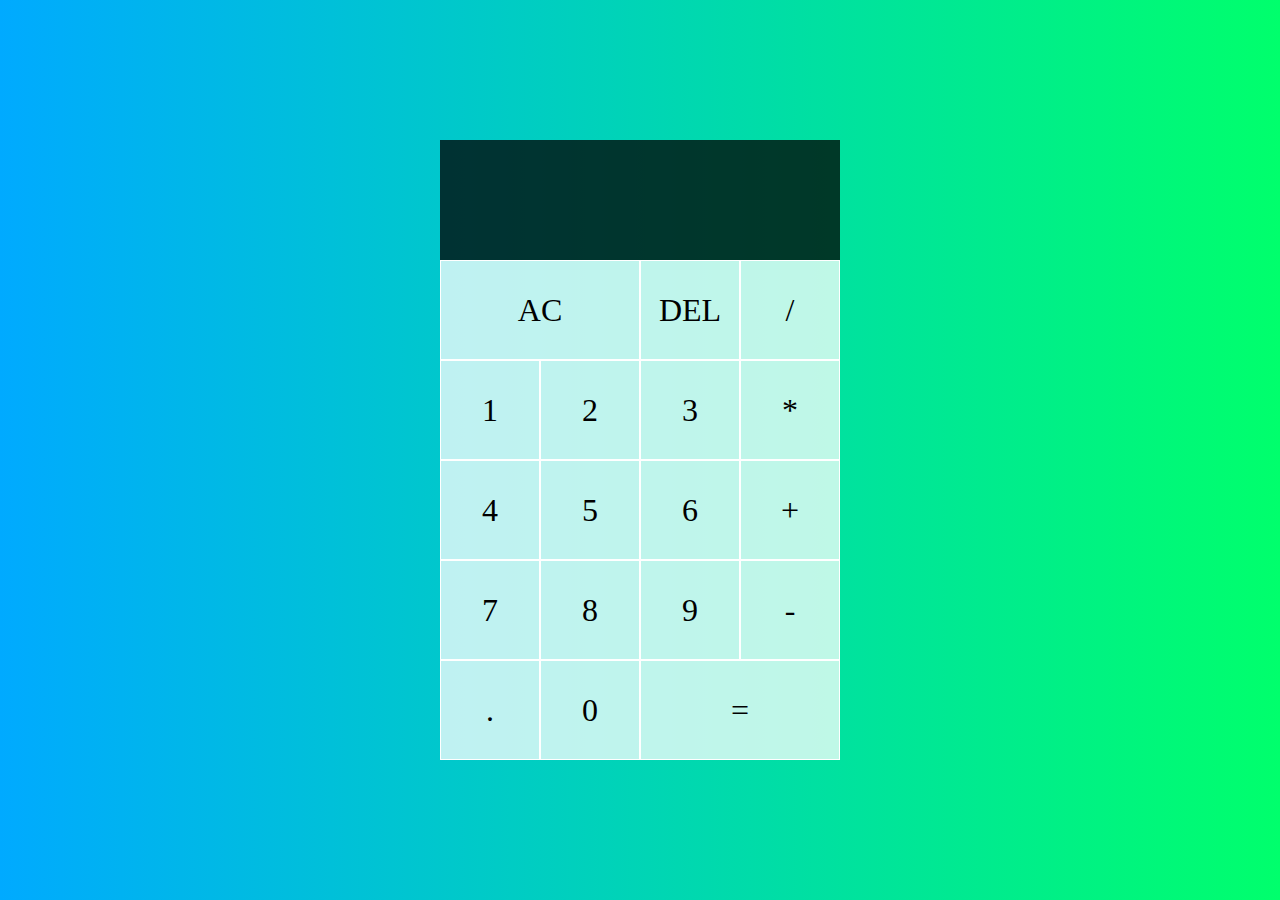
<file: calculator/index.html>
<!DOCTYPE html>
<html lang="en">
<head>
    <meta charset="UTF-8">
    <meta name="viewport" content="width=device-width, initial-scale=1.0">
    <title>Calculator</title>
    <link rel= "stylesheet" href="style.css">
    <script src = "script.js" defer></script>
</head>
<body>
    <div class= "calculator-grid">
        <div class = "output">
            <div data-prev-op class = "prev-op"></div>
                <div data-current-op class= "current-op"></div>
        </div>
    <button data-all-clear class="span-two">AC</button>
    <button data-delete>DEL</button>
    <button data-operation>/</button>
    <button data-num>1</button>
    <button data-num>2</button>
    <button data-num>3</button>
    <button data-operation>*</button>
    <button data-num>4</button>
    <button data-num>5</button>
    <button data-num>6</button>
    <button data-operation>+</button>
    <button data-num>7</button>
    <button data-num>8</button>
    <button data-num>9</button>
    <button data-operation>-</button>
    <button data-num>.</button>
    <button data-num>0
    <button data-equal class = "span-two">=</button>
    </button>
</div>
</body>
</html>
</file>
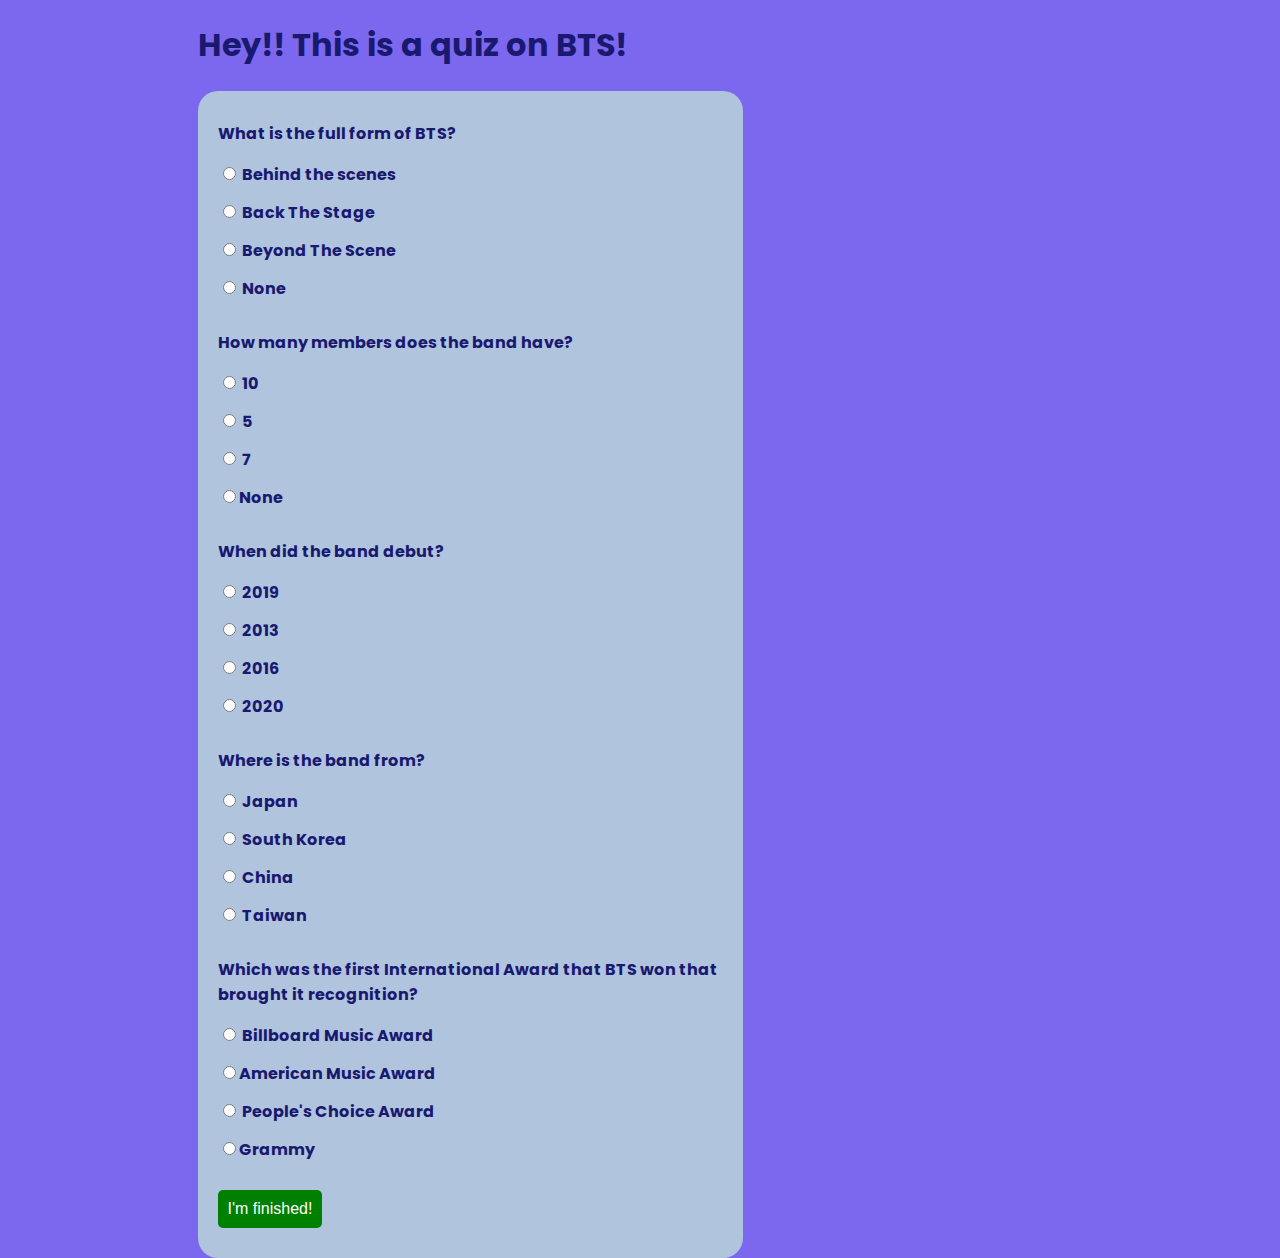
<file: quiz on bts/quiz.html>
<!DOCTYPE html>
<html>
<head>

<title>BTS!</title>
<link href ="style.css" rel ="stylesheet">
<link href="https://fonts.googleapis.com/css?family=Poppins" rel="stylesheet">
<script src = "main.js"></script>

</head>


<body>
<h1>Hey!! This is a quiz on BTS!</h1>


<form id = "quiz" name = "quiz">
<div class="time">
     <p id= "timer1"></p>
</div>

<p class = "questions">What is the full form of BTS?</p>

<input type = "radio" id = "mc" name = "question1" value = "Behind the scenes"> Behind the scenes<br>
<input type = "radio" id = "mc" name = "question1" value = "Back The Stage"> Back The Stage<br>
<input type = "radio" id = "mc" name = "question1" value = "Beyond The Scene"> Beyond The Scene<br>
<input type = "radio" id = "mc" name = "question1" value = "None"> None<br>

<p class = "questions">How many members does the band have?</p>
<input type = "radio" id = "mc" name = "question2" value = "10"> 10<br>
<input type = "radio" id = "mc" name = "question2" value = "5"> 5<br>
<input type = "radio" id = "mc" name = "question2" value = "7"> 7<br>
<input type = "radio" id = "mc" name = "question2" value = "None">None<br>

<p class = "questions">When did the band debut?</p>

<input type = "radio" id = "mc" name = "question3" value = "2019"> 2019<br>
<input type = "radio" id = "mc" name = "question3" value = "2013"> 2013<br>
<input type = "radio" id = "mc" name = "question3" value = "2016"> 2016<br>
<input type = "radio" id = "mc" name = "question3" value = "2020"> 2020<br>

<p class = "questions">Where is the band from?</p>

<input type = "radio" id = "mc" name = "question4" value = "Japan"> Japan<br>
<input type = "radio" id = "mc" name = "question4" value = "South Korea"> South Korea<br>
<input type = "radio" id = "mc" name = "question4" value = "China"> China<br>
<input type = "radio" id = "mc" name = "question4" value = "Taiwan"> Taiwan<br>

<p class = "questions">Which was the first International Award that BTS won that brought it recognition?</p>

<input type = "radio" id = "mc" name = "question5" value = "Billboard Music Award"> Billboard Music Award<br>
<input type = "radio" id = "mc" name = "question5" value = "American Music Award">American Music Award <br>
<input type = "radio" id = "mc" name = "question5" value = "People's Choice Award"> People's Choice Award<br>
<input type = "radio" id = "mc" name = "question5" value = "Grammy">Grammy <br>
<input id = "button" type = "button" value = "I'm finished!" onclick = "check();">


</form>
<div id = "after_submit">
<p id = "number_correct"></p>
<p id = "message"></p>
<p id="end"></p>
<button id= "retake"><a href="fquiz.html">Retake</a></button>
</div>
</html>

</body>
</file>
<file: calculator/style.css>
*, *::before, *::after {
    box-sizing: border-box;
    font-family: 'Times New Roman', Times, serif;
    font-weight: normal;
}
body{
    padding:0;
    margin:0;
    background:linear-gradient(to right, #00aaff, #00ff6c);

}
.calculator-grid
{
    display: grid;
    justify-content: center;
    align-content: center;
    min-height:100vh;
    grid-template-columns: repeat(4,100px);
    grid-template-rows: minmax(120px,auto) repeat(5,100px);

}

.calculator-grid > button{
    cursor:pointer;
    font-size: 2rem;
    border: 1px solid white;
    outline:none;
    background-color: rgba(255,255,255,0.75);

}
.calculator-grid > button:hover {
    background-color: rgba(255,255,255,0.9);
}
.span-two
{
    grid-column: span 2;
}
.output {
    grid-column: 1 / -1;
    background-color: rgba(0, 0, 0, .75);
    display: flex;
    align-items: flex-end;
    justify-content: space-around;
    flex-direction: column;
    padding: 10px;
    word-wrap: break-word;
    word-break: break-all;
  }
  
  .output .prev-op {
    color: rgba(255, 255, 255, .75);
    font-size: 1.5rem;
  }
  
  .output .current-op  {
    color: white;
    font-size: 2.5rem;
  }
</file>
<file: quiz on bts/style.css>
body {
    font-family: 'Poppins', sans-serif;
    background-color: mediumslateblue;
    font-weight: bold;
    color: midnightblue;
}
h1{
    margin-left:15%;
}
#quiz {
	margin-left: 15%;
	background: lightsteelblue;
	padding: 10px 20px 10px 20px;
	width: 40%;
	border-radius: 20px;
	float: left;

}

input {
	margin-bottom: 20px;
	display: block;
}

#textbox {
	height: 120%;
	font-size: 16px;
	border-radius: 5px;
	border: none;
	padding-left: 5px;
}


#button {
	background: green;
	border: none;
	border-radius: 5px;
	padding: 10px;
	color: white;
	font-size: 16px;
	transition-duration: .5s;
	margin-top: 15px;
}



#button:hover {
	background: white;
	border: 1px solid green;
	color: black;
	cursor: pointer;

}

#after_submit {
	visibility: hidden;
	background: #ff5459;
	padding: 10px 20px 10px 20px;
	width: 20%;
	border-radius: 20px;
	float: left;
	margin-left: 20px;
	font-size: 30px;


}

#picture {
	width: 375px;
	height: 245px;
}



#mc {
	display: inline;
} 

#timer1{
    margin-left: 80% ;
    font-size: 20px;
}

#retake{
    background-color: lightsteelblue;
    border: 2px;
    border-radius: 4px;
    color:midnightblue;
    display: block;
    font-family: inherit;
    font-size: 16px;
    font-weight: bold;
    padding:2%;
}
</file>
